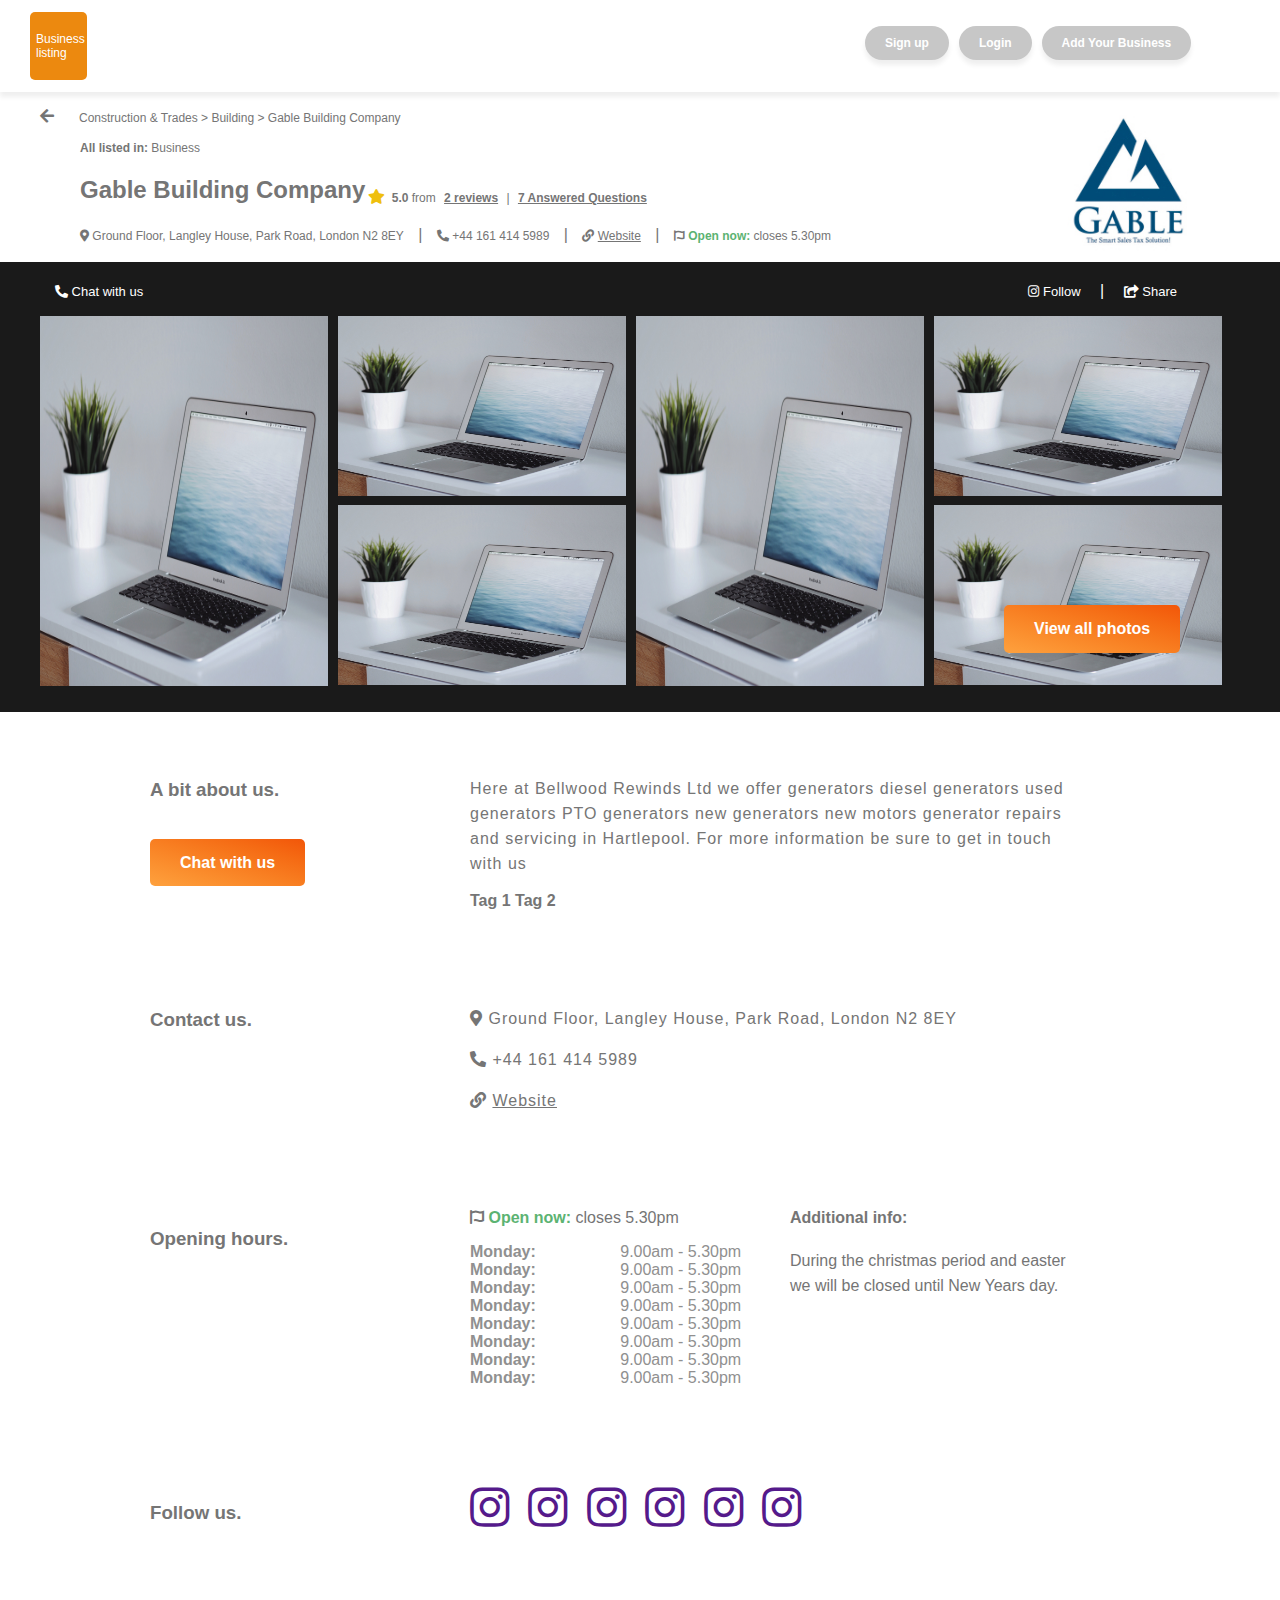
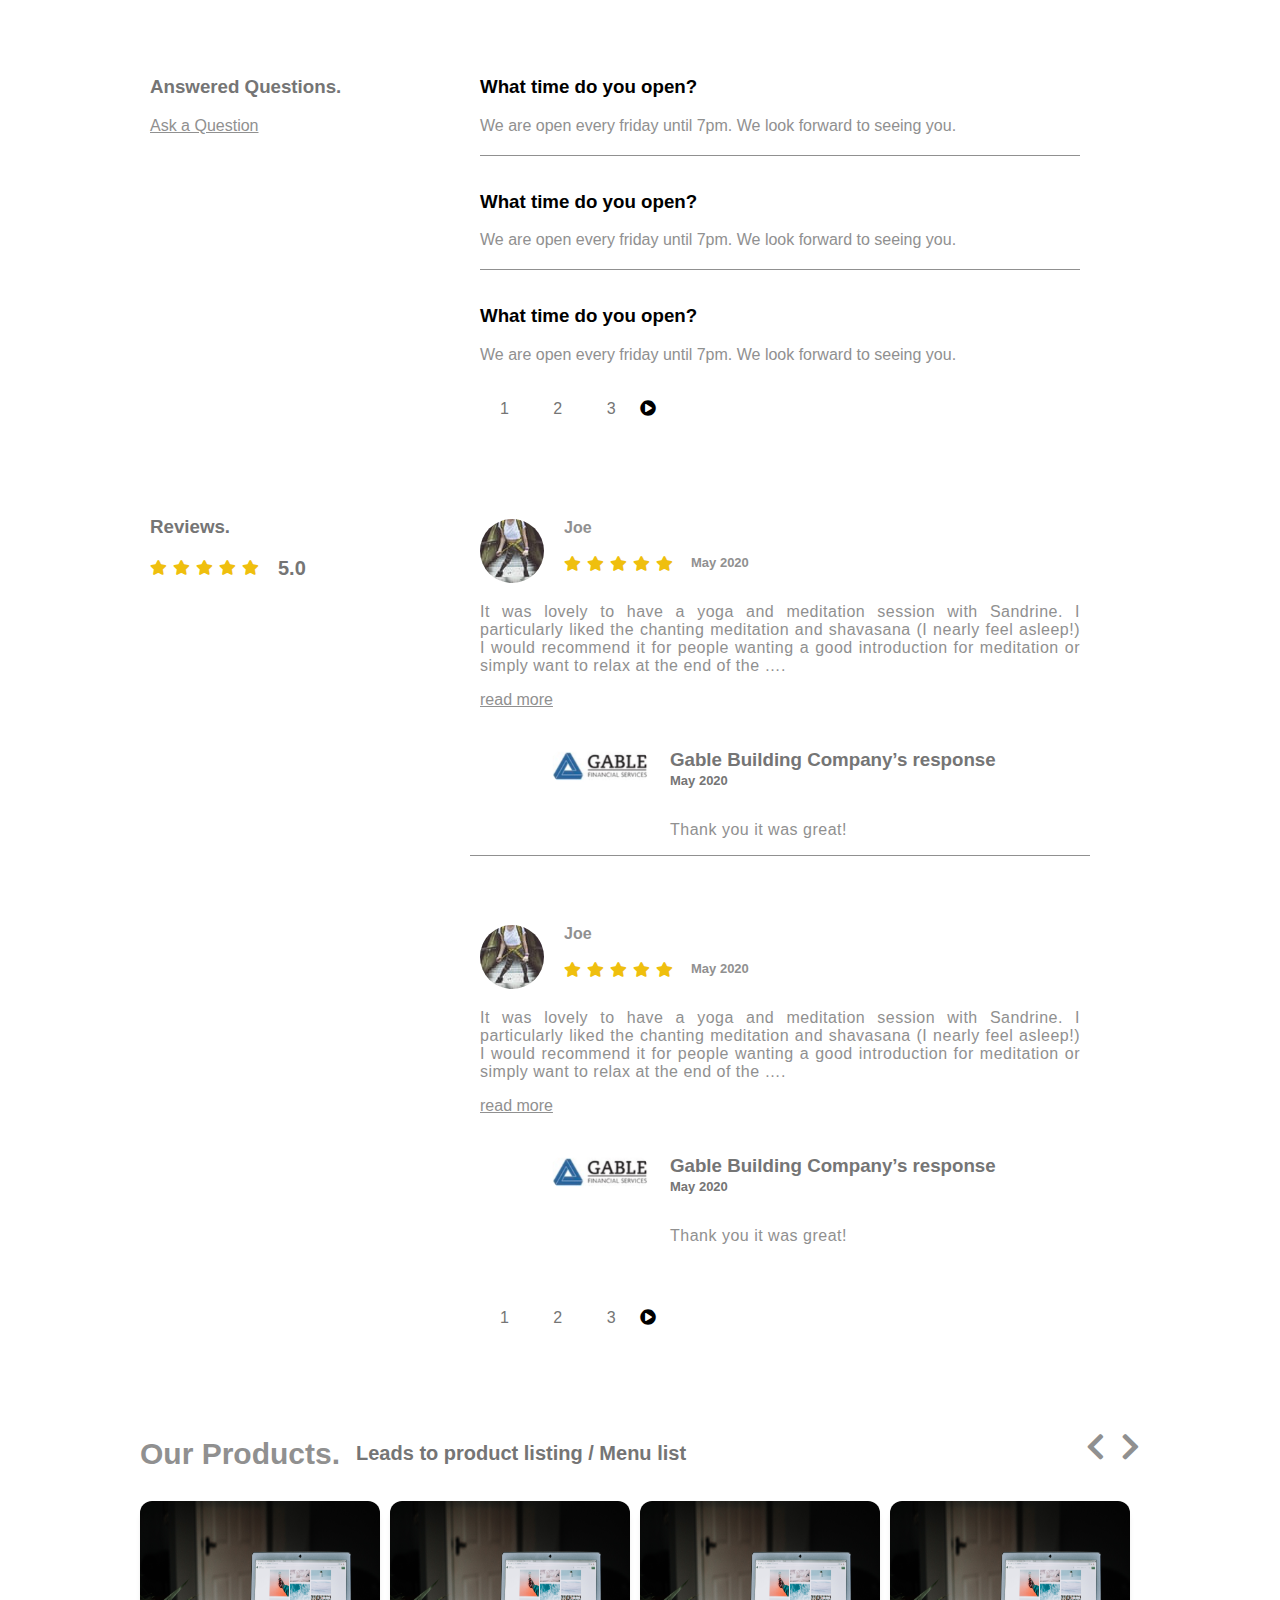
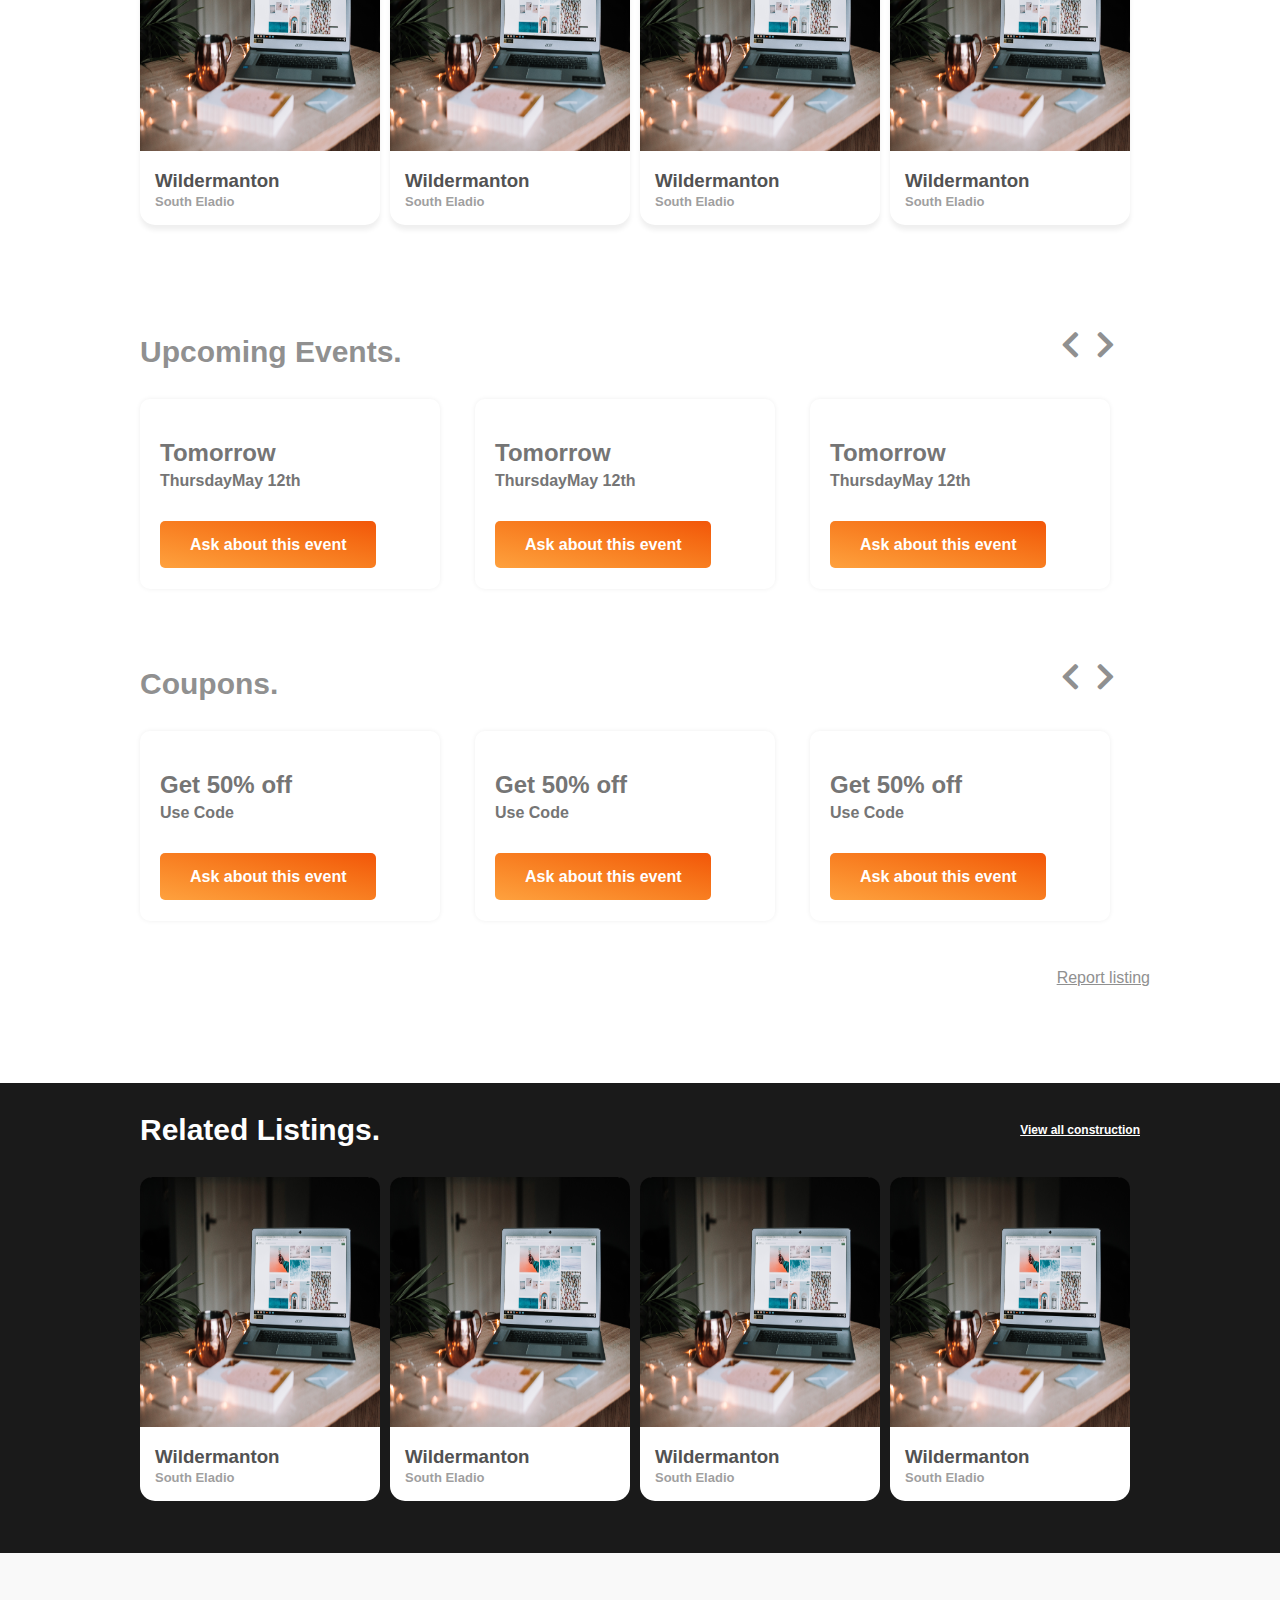
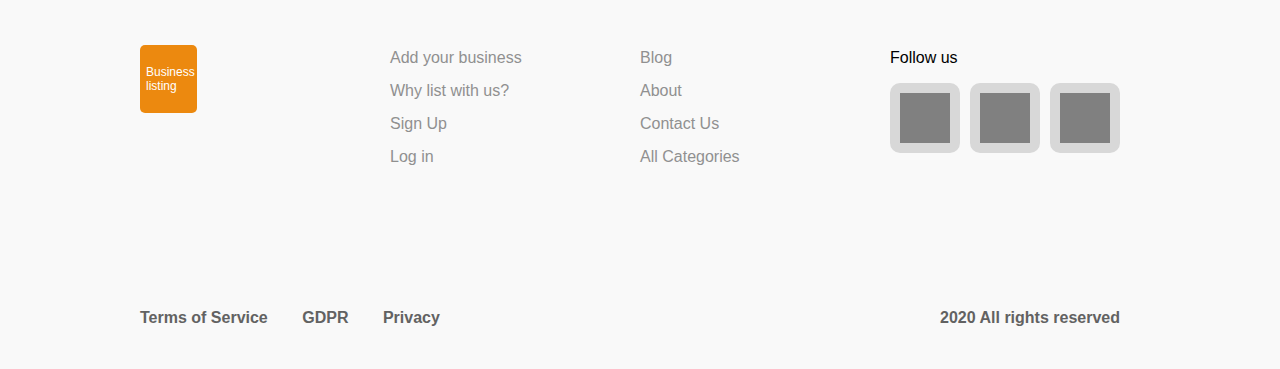
<file: index3.html>
<!DOCTYPE html>
<html lang="en">
<head>
	<meta charset="UTF-8">
	<title>Business Listing</title>
	<link rel="stylesheet" href="https://cdnjs.cloudflare.com/ajax/libs/font-awesome/5.13.0/css/all.min.css">
	<link rel="stylesheet" href="asset/css/style.css">
</head>
<body>
	<div class="container-fluid bg-white box-shadow-5">
		<div class="row">
			<div class="col-6 float-left p-0">
				<p class= "logo">Business listing</p>
			</div>
			<div class="col-6 float-right p-0">
				<navbar class="navbar-2">
					<ul>
						<li><a href="">Sign up</a></li>
						<li><a href="">Login</a></li>
						<li><a href="">Add Your Business</a></li>
					</ul>
				</navbar>
			</div>
		</div>
	</div>
	<div class="gable-building-container mt-1">
		<div class="row m-0 w-100">
			<div class="col-10 p-0">
				<div class="row m-0 w-100">
					<div class="col-12 p-0">
						<div class="gable-top">
							<span><i class="fas fa-arrow-left"></i></span>
							<p>
								<a href="">Construction & Trades</a> >
								<a href="">Building</a> >
								<a href="">Gable Building Company</a>
							</p>
						</div>
					</div>
				</div>
				<div class="row m-0 w-100">
					<div class="col-12 p-0">
						<div class="gable-top-bottom">
							<a href=""><strong>All listed in: </strong> Business</a>
							<div class="gable-heading">
								<h2>Gable Building Company</h2>
								<span><i class="fas fa-star"></i> <strong>5.0</strong>  from <strong><a href="">2 reviews</a></strong> | <a href=""><strong>7 Answered Questions</strong></a></span>
							</div>
							<div class="gable-address">
								<span class="pl-0"><i class="fas fa-map-marker-alt"></i> Ground Floor, Langley House, Park Road, London N2 8EY</span> |
								<span><i class="fas fa-phone-alt"></i> +44 161 414 5989</span> |
								<span><i class="fas fa-link"></i> <a href="">  Website</a></span> |
								<span><i class="fab fa-font-awesome-flag"></i>  <span class="open p-0">Open now:</span> closes 5.30pm</span>
							</div>
						</div>
					</div>
				</div>
			</div>
			<div class="col-2 p-0">
				<div class="gable-top-right">
					<img src="asset/images/gable.jpg" alt="">
				</div>
			</div>
		</div>
	</div>

	<div class="container-fluid bg-dark h-450">
		<div class="construction-container">
			<div class="row m-0 w-100 ">
				<div class="col-6 p-0">
					<div class="social float-left">
						<a href=""><i class="fas fa-phone-alt"></i>   Chat with us</a>
					</div>
				</div>
				<div class="col-6 p-0">
					<div class="social float-right">
						<a href=""><i class="fab fa-instagram"></i>   Follow</a> |
						<a href=""><i class="fas fa-share-square"></i>   Share</a>
					</div>
				</div>
			</div>

			<div class="row m-0 w-100 mt-1">
				<div class="col-3 p-0">
					<img src="asset/images/2.jpg" alt="" class="img-1">
				</div>
				<div class="col-3">
					<div class="row m-0 w-100 pb-5">
						<div class="col-12 p-0">
							<img src="asset/images/2.jpg" alt="" class="img-2">
						</div>
					</div>
					<div class="row m-0 w-100">
						<div class="col-12 p-0 ">
							<img src="asset/images/2.jpg" alt="" class="img-2">
						</div>
					</div>
				</div>
				<div class="col-3 p-0">
					<img src="asset/images/2.jpg" alt="" class="img-1">
				</div>
				<div class="col-3">
					<div class="row m-0 w-100 pb-5">
						<div class="col-12 p-0">
							<img src="asset/images/2.jpg" alt="" class="img-2">
						</div>
					</div>
					<div class="row m-0 w-100">
						<div class="col-12 p-0 ">
							<img src="asset/images/2.jpg" alt="" class="img-2">
							<a href="" class=" button-position form-control search m-0"> View all photos</a>
						</div>
					</div>
				</div>
			</div>
		</div>
	</div>

	<div class="custom-container mt-3">
		<div class="row m-0 w-100">
			<div class="col-4">
				<div class="info">
					<h3>A bit about us.</h3>
					<a href="" class=" form-control search m-0"> Chat with us</a>
				</div>
			</div>
			<div class="col-8">
				<div class="info">
					<p>Here at Bellwood Rewinds Ltd we offer generators diesel generators used generators PTO generators new generators new motors generator repairs and servicing in Hartlepool. For more information be sure to get in touch with us</p>

					<span><strong>Tag 1 Tag 2</strong></span>
				</div>
			</div>
		</div>
		<div class="row m-0 w-100 mt-5">
			<div class="col-4">
				<div class="info">
					<h3>Contact us.</h3>
					
				</div>
			</div>
			<div class="col-8">
				<div class="info">
					<p><i class="fas fa-map-marker-alt"></i> Ground Floor, Langley House, Park Road, London N2 8EY</p>
					<p><i class="fas fa-phone-alt"></i> +44 161 414 5989</p>
					<p><i class="fas fa-link"></i> <a href="">Website</a></p>
				</div>
			</div>
		</div>
		<div class="row m-0 w-100 mt-5">
			<div class="col-4">
				<div class="info">
					<h3>Opening hours.</h3>
					
				</div>
			</div>
			<div class="col-4">
				<div class="info">
					<span><i class="fab fa-font-awesome-flag"></i>  <span class="open p-0">Open now:</span> closes 5.30pm</span>
					<ul>
						<li><a href=""><span>Monday:</span> 9.00am - 5.30pm</a></li>
						<li><a href=""><span>Monday:</span> 9.00am - 5.30pm</a></li>
						<li><a href=""><span>Monday:</span> 9.00am - 5.30pm</a></li>
						<li><a href=""><span>Monday:</span> 9.00am - 5.30pm</a></li>
						<li><a href=""><span>Monday:</span> 9.00am - 5.30pm</a></li>
						<li><a href=""><span>Monday:</span> 9.00am - 5.30pm</a></li>
						<li><a href=""><span>Monday:</span> 9.00am - 5.30pm</a></li>
						<li><a href=""><span>Monday:</span> 9.00am - 5.30pm</a></li>
					</ul>
				</div>
			</div>
			<div class="col-4">
				<div class="info">
					<h4 class="mt-0">Additional info: </h4>
					<p class="ls-0">During the christmas period and easter we will be closed until New
					Years day.</p>
				</div>
			</div>
		</div>
		<div class="row m-0 w-100 mt-5">
				<div class="col-4">
					<div class="info">
						<h3>Follow us.</h3>
					</div>
				</div>
				<div class="col-8">
					<div class="info-2">
						<a href=""><i class="fab fa-instagram"></i></a>
						<a href=""><i class="fab fa-instagram"></i></a>
						<a href=""><i class="fab fa-instagram"></i></a>
						<a href=""><i class="fab fa-instagram"></i></a>
						<a href=""><i class="fab fa-instagram"></i></a>
						<a href=""><i class="fab fa-instagram"></i></a>
					</div>
				</div>
		</div>
		<div class="row m-0 w-100 mt-5">
			<div class="col-4">
				<div class="info">
					<h3 class="p-0">Answered Questions.</h3>
					<a href="">Ask a Question</a>
				</div>
			</div>
			<div class="col-8">
				<div class="row m-0 w-100">
					<div class="col-12">
						<div class="ans-ques">
							<h3>What time do you open?</h3>
							<p class="border-bottom-1">We are open every friday until 7pm. We look forward to seeing you.</p>
						</div>
					</div>
				</div>
				<div class="row m-0 w-100">
					<div class="col-12">
						<div class="ans-ques">
							<h3>What time do you open?</h3>
							<p class="border-bottom-1">We are open every friday until 7pm. We look forward to seeing you.</p>
						</div>
					</div>
				</div>
				<div class="row m-0 w-100">
					<div class="col-12">
						<div class="ans-ques">
							<h3>What time do you open?</h3>
							<p>We are open every friday until 7pm. We look forward to seeing you.</p>
						</div>
					</div>
				</div>
				<div class="row m-0 w-100">
					<div class="col-12">
						<div class="pagination">
							<a href="">1</a>
							<a href="">2</a>
							<a href="">3</a>
							<span><i class="fas fa-play-circle"></i></span>
						</div>
					</div>
				</div>
			</div>
		</div>
		<div class="row m-0 w-100 mt-5">
			<div class="col-4">
				<div class="info">
					<h3 class="p-0">Reviews.</h3>
					<div class="rating">
						<ul>
							<li><i class="fas fa-star pl-0"></i></li>
							<li><i class="fas fa-star"></i></li>
							<li><i class="fas fa-star"></i></li>
							<li><i class="fas fa-star"></i></li>
							<li><i class="fas fa-star"></i></li>
						</ul>
					</div>
					<span class="pl-1 f-20"><strong>5.0</strong></span>
				</div>
			</div>
			<div class="col-8">
				<div class="row m-0 w-100">
					<div class="col-12 border-bottom-1 color-gray">
						<div class="reviews">
							<img src="asset/images/avatar.jpg" alt="">
							<h4>Joe</h4>
							<div class="rating">
								<ul>
									<li><i class="fas fa-star pl-0"></i></li>
									<li><i class="fas fa-star"></i></li>
									<li><i class="fas fa-star"></i></li>
									<li><i class="fas fa-star"></i></li>
									<li><i class="fas fa-star"></i></li>
								</ul>
								<span>May 2020</span>
							</div>
							<p>It was lovely to have a yoga and meditation session with Sandrine. I particularly liked the chanting meditation and shavasana (I nearly feel asleep!) I would recommend it for people wanting a good introduction for meditation or simply want to relax at the end of the ….</p>
							<a href="">read more</a>
							<div class="reviews-reply">
								<img src="asset/images/card-logo.jpg" alt="">
								<h3>Gable Building Company’s response</h3>
								<span>May 2020</span>
								<p>Thank you it was great!</p>
							</div>
						</div>
					</div>
				</div>
				<div class="row m-0 w-100 mt-3">
					<div class="col-12">
						<div class="reviews">
							<img src="asset/images/avatar.jpg" alt="">
							<h4>Joe</h4>
							<div class="rating">
								<ul>
									<li><i class="fas fa-star pl-0"></i></li>
									<li><i class="fas fa-star"></i></li>
									<li><i class="fas fa-star"></i></li>
									<li><i class="fas fa-star"></i></li>
									<li><i class="fas fa-star"></i></li>
								</ul>
								<span>May 2020</span>
							</div>
							<p>It was lovely to have a yoga and meditation session with Sandrine. I particularly liked the chanting meditation and shavasana (I nearly feel asleep!) I would recommend it for people wanting a good introduction for meditation or simply want to relax at the end of the ….</p>
							<a href="">read more</a>
							<div class="reviews-reply">
								<img src="asset/images/card-logo.jpg" alt="">
								<h3>Gable Building Company’s response</h3>
								<span>May 2020</span>
								<p>Thank you it was great!</p>
							</div>
						</div>
					</div>
				</div>
				<div class="row m-0 w-100 mt-3">
					<div class="col-12">
						<div class="pagination">
							<a href="">1</a>
							<a href="">2</a>
							<a href="">3</a>
							<span><i class="fas fa-play-circle"></i></span>
						</div>
					</div>
				</div>
			</div>
		</div>
	</div>

	<div class="custom-container mt-5 mb-5">
		<div class="blog">
			<h3 class="color-gray">Our Products. <span class="pl-1 sub-title">Leads to product listing / Menu list</span></h3>
			<span class="color-gray mt-1-5 f-30"><i class="fas fa-chevron-left"></i><i class="fas fa-chevron-right pl-1"></i></span>
		</div>
		<div class="row m-0 w-100">
			<div class="col-3 pl-0">
				<div class="f-thumbnail box-shadow-5">
					<div class="f-thumbnail-img">
						<img src="asset/images/5.jpg" alt="" class="h-250">
					</div>
				
					<div class="caption">
						<h3>Wildermanton</h3>
						<span class="f-13">South Eladio</span>
						
					</div>
				</div>
			</div>
			<div class="col-3 pl-0">
				<div class="f-thumbnail box-shadow-5">
					<div class="f-thumbnail-img">
						<img src="asset/images/5.jpg" alt="" class="h-250">
					</div>
				
					<div class="caption">
						<h3>Wildermanton</h3>
						<span class="f-13">South Eladio</span>
						
					</div>
				</div>
			</div>
			<div class="col-3 pl-0">
				<div class="f-thumbnail box-shadow-5">
					<div class="f-thumbnail-img">
						<img src="asset/images/5.jpg" alt="" class="h-250">
					</div>
				
					<div class="caption">
						<h3>Wildermanton</h3>
						<span class="f-13">South Eladio</span>
						
					</div>
				</div>
			</div>
			<div class="col-3 pl-0">
				<div class="f-thumbnail box-shadow-5">
					<div class="f-thumbnail-img">
						<img src="asset/images/5.jpg" alt="" class="h-250">
					</div>
					<div class="caption">
						<h3>Wildermanton</h3>
						<span class="f-13">South Eladio</span>
					</div>
				</div>
			</div>
		</div>
	</div>
	<div class="custom-container">
		<div class="blog">
			<h3 class="color-gray">Upcoming Events. </h3>
			<span class="color-gray f-30 mt-1-5 mr-25"><i class="fas fa-chevron-left"></i><i class="fas fa-chevron-right pl-1"></i></span>
		</div>
		<div class="row m-0 w-100">
			<div class="col-4 pl-0 pr-25">
				<div class="jumbotron">
					<h2>Tomorrow</h2>
					<p>ThursdayMay 12th</p>
					<a href="" class="form-control search m-0"> Ask about this event</a>
				</div>
			</div>
			<div class="col-4 pr-25">
				<div class="jumbotron">
					<h2>Tomorrow</h2>
					<p>ThursdayMay 12th</p>
					<a href="" class="form-control search m-0"> Ask about this event</a>
				</div>
			</div>
			<div class="col-4 pr-25">
				<div class="jumbotron">
					<h2>Tomorrow</h2>
					<p>ThursdayMay 12th</p>
					<a href="" class="form-control search m-0"> Ask about this event</a>
				</div>
			</div>
		</div>
	</div>
	<div class="custom-container mt-3">
		<div class="blog">
			<h3 class="color-gray">Coupons. </h3>
			<span class="color-gray f-30 mt-1-5 mr-25"><i class="fas fa-chevron-left"></i><i class="fas fa-chevron-right pl-1"></i></span>
		</div>
		<div class="row m-0 w-100">
			<div class="col-4 pl-0 pr-25">
				<div class="jumbotron">
					<h2>Get 50% off</h2>
					<p>Use Code</p>
					<a href="" class="form-control search m-0"> Ask about this event</a>
				</div>
			</div>
			<div class="col-4 pr-25">
				<div class="jumbotron">
					<h2>Get 50% off</h2>
					<p>Use Code</p>
					<a href="" class="form-control search m-0"> Ask about this event</a>
				</div>
			</div>
			<div class="col-4 pr-25">
				<div class="jumbotron">
					<h2>Get 50% off</h2>
					<p>Use Code</p>
					<a href="" class="form-control search m-0"> Ask about this event</a>
				</div>
			</div>
		</div>
		<div class="row m-0 w-100 mt-3 mb-5">
			<div class="col-12 text-right">
				<a href="" class="color-gray">Report listing</a></p>
			</div>
		</div>
	</div>

	<div class="container-fluid bg-dark mt-3 h-470">
	<div class="custom-container">
		<div class="blog">
			<h3>Related Listings.</h3>
			<span> <a href="">View all construction</a></span>
		</div>
		<div class="row m-0 w-100">
			<div class="col-3 pl-0">
				<div class="f-thumbnail">
					<div class="f-thumbnail-img">
						<img src="asset/images/5.jpg" alt="" class="h-250">
					</div>
				
					<div class="caption">
						<h3>Wildermanton</h3>
						<span class="f-13">South Eladio</span>
						
					</div>
				</div>
			</div>
			<div class="col-3 pl-0">
				<div class="f-thumbnail">
					<div class="f-thumbnail-img">
						<img src="asset/images/5.jpg" alt="" class="h-250">
					</div>
				
					<div class="caption">
						<h3>Wildermanton</h3>
						<span class="f-13">South Eladio</span>
						
					</div>
				</div>
			</div>
			<div class="col-3 pl-0">
				<div class="f-thumbnail">
					<div class="f-thumbnail-img">
						<img src="asset/images/5.jpg" alt="" class="h-250">
					</div>
				
					<div class="caption">
						<h3>Wildermanton</h3>
						<span class="f-13">South Eladio</span>
						
					</div>
				</div>
			</div>
			<div class="col-3 pl-0">
				<div class="f-thumbnail">
					<div class="f-thumbnail-img">
						<img src="asset/images/5.jpg" alt="" class="h-250">
					</div>
				
					<div class="caption">
						<h3>Wildermanton</h3>
						<span class="f-13">South Eladio</span>
						
					</div>
				</div>
			</div>
		</div>
	</div>
</div>
<div class="container-fluid bg-soft-white">
	<div class="custom-container">
		<div class="row m-0 pt-5 w-100">
			<div class="col-3 pl-0">
				<p class= "logo">Business listing</p>
			</div>
			<div class="col-3 pl-0">
				<navbar class="business">
					<ul>
						<li><a href="">Add your business</a></li>
						<li><a href="">Why list with us?</a></li>
						<li><a href="">Sign Up</a></li>
						<li><a href="">Log in</a></li>
					</ul>
				</navbar>
			</div>
			<div class="col-3 pl-0">
				<navbar class="business">
					<ul>
						<li><a href="">Blog</a></li>
						<li><a href="">About</a></li>
						<li><a href="">Contact Us</a></li>
						<li><a href="">All Categories</a></li>
					</ul>
				</navbar>
			</div>
			<div class="col-3 pl-0">
				<p>Follow us</p>
				<div class="box-1"></div>
				<div class="box-1"></div>
				<div class="box-1"></div>
			</div>
		</div>
	</div>

	<div class="custom-container">
		<div class="row m-0 w-100 mt-7">
			<div class="col-12 pl-0">
				<div class="footer float-left">
					<a class="pl-0"href="">Terms of Service</a>
					<a href="">GDPR</a>
					<a href="">Privacy</a>
				</div>
				<div class="footer float-right">
					<a href="">2020 All rights reserved</a>
				</div>
			</div>
		</div>
	</div>
</div>

</body>
</html>
</file>
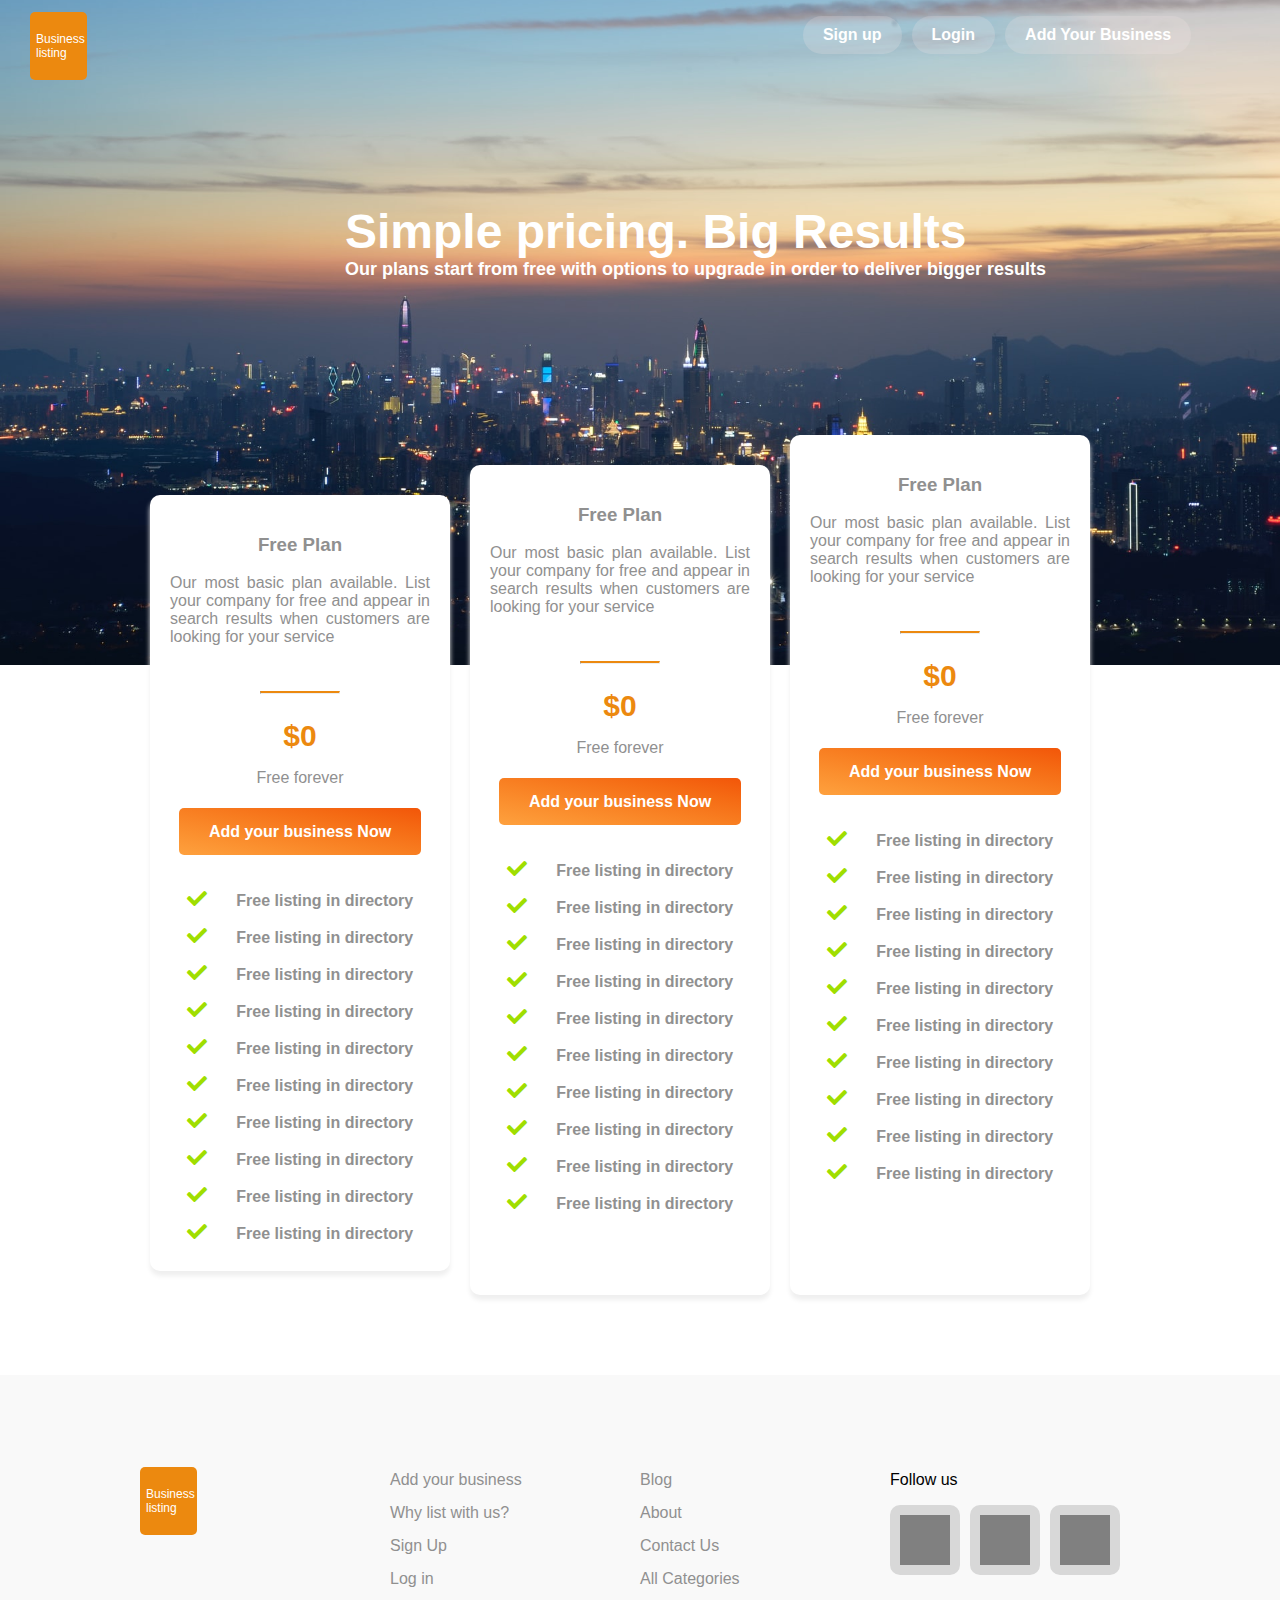
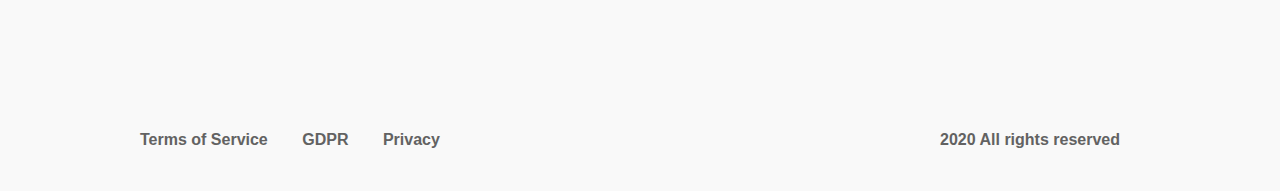
<file: index4.html>
<!DOCTYPE html>
<html lang="en">
<head>
	<meta charset="UTF-8">
	<title>Business Listing</title>
	<link rel="stylesheet" href="https://cdnjs.cloudflare.com/ajax/libs/font-awesome/5.13.0/css/all.min.css">
	<link rel="stylesheet" href="asset/css/style.css">
</head>
<body>

	<div class="container-fluid bg-header">
		<div class="row">
			<div class="col-6 float-left p-0">
				<p class= "logo">Business listing</p>
			</div>
			<div class="col-6 float-right p-0">
				<navbar class="navbar">
					<ul>
						<li><a href="">Sign up</a></li>
						<li><a href="">Login</a></li>
						<li><a href="">Add Your Business</a></li>
					</ul>
				</navbar>
			</div>
		</div>
		<div class="row">
			<div class="col-12">
				<div class="para mt-7">
					<h1>Simple pricing. Big Results</h1>
					<p>Our plans start from free with options to upgrade in order to deliver bigger results</p>
				</div>
			</div>
		</div>	
	</div>

	<div class="custom-container mb-5 plan-position ">
		<div class="row m-0 w-100">
			<div class="col-4 ">
				<div class="plan text-center plan-size-1">
					<h3>Free Plan</h3>
					<p>Our most basic plan available. List your
					company for free and appear in search
					results when customers are looking for
					your service</p>

					<hr>

					<span>$0</span>
					<p class="text-center">Free forever</p>
					<a href="" class="form-control search m-0"> Add your business Now</a>
					<ul>
						<li><a href=""><i class="fas fa-check"></i> Free listing in directory</a></li>
						<li><a href=""><i class="fas fa-check"></i> Free listing in directory</a></li>
						<li><a href=""><i class="fas fa-check"></i> Free listing in directory</a></li>
						<li><a href=""><i class="fas fa-check"></i> Free listing in directory</a></li>
						<li><a href=""><i class="fas fa-check"></i> Free listing in directory</a></li>
						<li><a href=""><i class="fas fa-check"></i> Free listing in directory</a></li>
						<li><a href=""><i class="fas fa-check"></i> Free listing in directory</a></li>
						<li><a href=""><i class="fas fa-check"></i> Free listing in directory</a></li>
						<li><a href=""><i class="fas fa-check"></i> Free listing in directory</a></li>
						<li><a href=""><i class="fas fa-check"></i> Free listing in directory</a></li>
					</ul>
				</div>
			</div>
			<div class="col-4">
				<div class="plan text-center plan-size-2">
					<h3>Free Plan</h3>
					<p>Our most basic plan available. List your
					company for free and appear in search
					results when customers are looking for
					your service</p>

					<hr>

					<span>$0</span>
					<p class="text-center">Free forever</p>
					<a href="" class="form-control search m-0"> Add your business Now</a>
					<ul>
						<li><a href=""><i class="fas fa-check"></i> Free listing in directory</a></li>
						<li><a href=""><i class="fas fa-check"></i> Free listing in directory</a></li>
						<li><a href=""><i class="fas fa-check"></i> Free listing in directory</a></li>
						<li><a href=""><i class="fas fa-check"></i> Free listing in directory</a></li>
						<li><a href=""><i class="fas fa-check"></i> Free listing in directory</a></li>
						<li><a href=""><i class="fas fa-check"></i> Free listing in directory</a></li>
						<li><a href=""><i class="fas fa-check"></i> Free listing in directory</a></li>
						<li><a href=""><i class="fas fa-check"></i> Free listing in directory</a></li>
						<li><a href=""><i class="fas fa-check"></i> Free listing in directory</a></li>
						<li><a href=""><i class="fas fa-check"></i> Free listing in directory</a></li>
					</ul>
				</div>
			</div>
			<div class="col-4">
				<div class="plan text-center plan-size-3">
					<h3>Free Plan</h3>
					<p>Our most basic plan available. List your
					company for free and appear in search
					results when customers are looking for
					your service</p>

					<hr>

					<span>$0</span>
					<p class="text-center">Free forever</p>
					<a href="" class="form-control search m-0"> Add your business Now</a>
					<ul>
						<li><a href=""><i class="fas fa-check"></i> Free listing in directory</a></li>
						<li><a href=""><i class="fas fa-check"></i> Free listing in directory</a></li>
						<li><a href=""><i class="fas fa-check"></i> Free listing in directory</a></li>
						<li><a href=""><i class="fas fa-check"></i> Free listing in directory</a></li>
						<li><a href=""><i class="fas fa-check"></i> Free listing in directory</a></li>
						<li><a href=""><i class="fas fa-check"></i> Free listing in directory</a></li>
						<li><a href=""><i class="fas fa-check"></i> Free listing in directory</a></li>
						<li><a href=""><i class="fas fa-check"></i> Free listing in directory</a></li>
						<li><a href=""><i class="fas fa-check"></i> Free listing in directory</a></li>
						<li><a href=""><i class="fas fa-check"></i> Free listing in directory</a></li>
					</ul>
				</div>
			</div>
		</div>
	</div>
	<div class="container-fluid bg-soft-white">
		<div class="custom-container">
			<div class="row m-0 pt-5 w-100">
				<div class="col-3 pl-0">
					<p class= "logo">Business listing</p>
				</div>
				<div class="col-3 pl-0">
					<navbar class="business">
						<ul>
							<li><a href="">Add your business</a></li>
							<li><a href="">Why list with us?</a></li>
							<li><a href="">Sign Up</a></li>
							<li><a href="">Log in</a></li>
						</ul>
					</navbar>
				</div>
				<div class="col-3 pl-0">
					<navbar class="business">
						<ul>
							<li><a href="">Blog</a></li>
							<li><a href="">About</a></li>
							<li><a href="">Contact Us</a></li>
							<li><a href="">All Categories</a></li>
						</ul>
					</navbar>
				</div>
				<div class="col-3 pl-0">
					<p>Follow us</p>
					<div class="box-1"></div>
					<div class="box-1"></div>
					<div class="box-1"></div>
				</div>
			</div>
		</div>

		<div class="custom-container">
			<div class="row m-0 w-100 mt-7">
				<div class="col-12 pl-0">
					<div class="footer float-left">
						<a class="pl-0"href="">Terms of Service</a>
						<a href="">GDPR</a>
						<a href="">Privacy</a>
					</div>
					<div class="footer float-right">
						<a href="">2020 All rights reserved</a>
					</div>
				</div>
			</div>
		</div>
	</div>
</body>
</html>
</file>
<file: asset/css/style.css>
body {
  margin: 0;
  padding: 0;
  font-family: sans-serif;
}

/*header image*/
.bg-header {
  background-image: url(../../asset/images/1.jpg);
  height: 665px;
  width: 100%;
  background-size: cover;
  background-position: center;
}

.bg-header::before {
  position: absolute;
  content: '';
  border-bottom: 100px solid white;
  border-right: 680px solid transparent;
  border-left: 0;
  bottom: 0;
  top: 86%;
}

.bg-header::after {
  position: absolute;
  content: '';
  border-bottom: 100px solid white;
  border-left: 680px solid transparent;
  border-right: 0;
  bottom: 0;
  top: 86%;
  right: 0;
}

/*header logo*/
.logo {
  float: left;
  background: #ec890f;
  color: white;
  width: 45px;
  padding: 20px 6px;
  font-size: 12px;
  border-radius: 5px;
}

/*header navbar*/
.navbar {
  float: right;
}

.navbar ul li {
  list-style: none;
  float: left;
  padding: 10px 20px;
  border-radius: 20px;
  margin-right: 10px;
  background: #F8EAEA;
  /* for browsers that don't understand the following rgba rule */
  background-color: rgba(248, 234, 234, 0.2);
  font-weight: bold;
  color: #BDACAC;
}

.navbar ul li a {
  text-decoration: none;
  color: white;
}

.navbar ul li:hover, .navbar ul li a:hover {
  background: white;
  color: #878787;
  -webkit-transition: 0.5s;
  transition: 0.5s;
}

.navbar-2 {
  float: right;
}

.navbar-2 ul li {
  list-style: none;
  float: left;
  padding: 10px 20px;
  border-radius: 20px;
  margin-right: 10px;
  background: #c7c7c7;
  font-weight: bold;
  font-size: 12px;
  margin-top: 10px;
  color: #BDACAC;
  -webkit-box-shadow: 0px 5px 5px #efefef;
          box-shadow: 0px 5px 5px #efefef;
}

.navbar-2 ul li a {
  text-decoration: none;
  color: white;
}

.navbar-2 ul li:hover, .navbar-2 ul li a:hover {
  background: white;
  color: #878787;
  -webkit-transition: 0.5s;
  transition: 0.5s;
}

.footer {
  height: 60px;
}

.footer a {
  color: #626262;
  font-weight: bold;
  text-decoration: none;
  margin-right: 10px;
  padding: 30px 10px;
}

input {
  outline: none;
}

button {
  outline: none;
}

button a {
  color: white;
  text-decoration: none;
}

input::-webkit-input-placeholder {
  color: #dddddd;
}

input:-ms-input-placeholder {
  color: #dddddd;
}

input::-ms-input-placeholder {
  color: #dddddd;
}

input::placeholder {
  color: #dddddd;
}

/*Grid system*/
.container-fluid {
  max-width: 100%;
}

.container {
  max-width: 1200px;
  margin: 0 auto;
}

.custom-container {
  max-width: 1000px;
  margin: 0 auto;
}

.row {
  display: -ms-flexbox;
  display: -webkit-box;
  display: flex;
  -ms-flex-wrap: wrap;
  flex-wrap: wrap;
  margin-left: 30px;
  margin-right: 30px;
}

.col-custom {
  -ms-flex: 0 0 40%;
  -webkit-box-flex: 0;
          flex: 0 0 40%;
  max-width: 40%;
}

.col, .col-1, .col-10, .col-11, .col-12, .col-2, .col-3, .col-4, .col-5, .col-6, .col-7, .col-8, .col-9, .col-auto, .col-lg, .col-lg-1, .col-lg-10, .col-lg-11, .col-lg-12, .col-lg-2, .col-lg-3, .col-lg-4, .col-lg-5, .col-lg-6, .col-lg-7, .col-lg-8, .col-lg-9, .col-lg-auto, .col-md, .col-md-1, .col-md-10, .col-md-11, .col-md-12, .col-md-2, .col-md-3, .col-md-4, .col-md-5, .col-md-6, .col-md-7, .col-md-8, .col-md-9, .col-md-auto, .col-sm, .col-sm-1, .col-sm-10, .col-sm-11, .col-sm-12, .col-sm-2, .col-sm-3, .col-sm-4, .col-sm-5, .col-sm-6, .col-sm-7, .col-sm-8, .col-sm-9, .col-sm-auto, .col-xl, .col-xl-1, .col-xl-10, .col-xl-11, .col-xl-12, .col-xl-2, .col-xl-3, .col-xl-4, .col-xl-5, .col-xl-6, .col-xl-7, .col-xl-8, .col-xl-9, .col-xl-auto {
  position: relative;
  width: 100%;
  padding-right: 10px;
  padding-left: 10px;
}

.col-2 {
  -ms-flex: 0 0 15.666667%;
  -webkit-box-flex: 0;
          flex: 0 0 15.666667%;
  max-width: 15.666667%;
}

.col-3 {
  -ms-flex: 0 0 24%;
  -webkit-box-flex: 0;
          flex: 0 0 24%;
  max-width: 24%;
}

.col-4 {
  -ms-flex: 0 0 30%;
  -webkit-box-flex: 0;
          flex: 0 0 30%;
  max-width: 30%;
}

.col-6 {
  -ms-flex: 0 0 48%;
  -webkit-box-flex: 0;
          flex: 0 0 48%;
  max-width: 48%;
}

.col-7 {
  -ms-flex: 0 0 58.333333%;
  -webkit-box-flex: 0;
          flex: 0 0 58.333333%;
  max-width: 58.333333%;
}

.col-8 {
  -ms-flex: 0 0 60%;
  -webkit-box-flex: 0;
          flex: 0 0 60%;
  max-width: 60%;
}

.col-10 {
  -ms-flex: 0 0 84.333333%;
  -webkit-box-flex: 0;
          flex: 0 0 84.333333%;
  max-width: 84.333333%;
}

.col-12 {
  -ms-flex: 0 0 100%;
  -webkit-box-flex: 0;
          flex: 0 0 100%;
  max-width: 100%;
}

/*Mostly usage class*/
.img-1 {
  width: 100% !important;
  height: 370px;
}

.img-2 {
  width: 100% !important;
  height: 180px;
}

.h-150 {
  height: 150px !important;
}

.h-250 {
  height: 250px !important;
}

.h-240 {
  height: 240px !important;
}

.h-300 {
  height: 200px;
  background: transparent;
}

.h-400 {
  height: 400px !important;
}

.h-450 {
  height: 450px !important;
}

.h-470 {
  height: 470px !important;
}

.h-600 {
  height: 600px;
}

.float-left {
  float: left !important;
}

.float-right {
  float: right !important;
}

.text-center {
  text-align: center !important;
}

.text-right {
  text-align: right !important;
}

.m-0 {
  margin: 0 !important;
}

.mr-0 {
  margin-right: 0 !important;
}

.mr-25 {
  margin-right: 25px !important;
}

.pl-0 {
  padding-left: 0 !important;
}

.pl-1 {
  padding-left: 1rem !important;
}

.pr-0 {
  padding-right: 0 !important;
}

.pr-25 {
  padding-right: 25px !important;
}

.pb-5 {
  padding-bottom: 5px !important;
}

.bl-1 {
  border-left: 2px solid #dddddd;
}

.mt-0 {
  margin-top: 0 !important;
}

.mt-3 {
  margin-top: 3rem !important;
}

.mt-1 {
  margin-top: 1rem !important;
}

.mt-1-5 {
  margin-top: 1.5rem !important;
}

.mt-7 {
  margin-top: 7rem !important;
}

.mt-5 {
  margin-top: 5rem !important;
}

.mb-5 {
  margin-bottom: 5rem !important;
}

.mb-3 {
  margin-bottom: 3rem !important;
}

.ml-40per {
  margin-left: 40% !important;
}

.ml-70px {
  margin-left: 70px !important;
}

.p-0 {
  padding: 0 !important;
}

.p-10-0 {
  padding: 10px 0px !important;
}

.pt-5 {
  padding-top: 5rem !important;
}

.w-100 {
  width: 100% !important;
}

.ls-0 {
  letter-spacing: 0px !important;
}

.f-13 {
  font-size: 13px !important;
}

.f-20 {
  font-size: 20px !important;
}

.f-30 {
  font-size: 30px !important;
}

.color-gray {
  color: #909090 !important;
}

.border-bottom-1 {
  border-bottom: 1px solid !important;
}

.box-shadow-5 {
  -webkit-box-shadow: 0px 5px 5px #efefef;
          box-shadow: 0px 5px 5px #efefef;
}

.form-wrap {
  margin-left: 25%;
  width: 50%;
  padding: 15px;
  background: white;
  border-radius: 5px;
  height: 60px;
}

.form-group {
  float: left;
  margin-right: 55px;
}

.form-control {
  padding: 15px 10px;
  border: 0;
}

.form-label {
  background: white;
  padding: 10px 43px;
  color: #363636;
  font-weight: bold;
}

.search {
  background-image: -webkit-gradient(linear, left bottom, right top, from(#fea13e), color-stop(#fb902f), color-stop(#f87e21), color-stop(#f56b14), to(#f25609));
  background-image: linear-gradient(to right top, #fea13e, #fb902f, #f87e21, #f56b14, #f25609);
  color: white !important;
  font-weight: bold;
  padding: 15px 30px;
  border-radius: 5px;
  margin-top: 7px;
  text-decoration: none;
}

.para {
  margin-left: 25%;
}

.para h1 {
  color: white;
  font-size: 3rem;
  margin-bottom: 0;
}

.para p {
  color: white;
  font-weight: bold;
  font-size: 18px;
  margin-top: 0px;
}

.free-list {
  background: #F8EAEA;
  background-color: rgba(248, 234, 234, 0.2);
  font-weight: bold;
  color: #BDACAC;
  padding: 0px 20px;
  border-radius: 40px;
}

.free-list p {
  color: white;
  padding: 0px 20px;
}

.free-list a {
  color: #0e18d3;
  margin-left: 5px;
}

/*Most Popular Categories*/
.bg-cat-1 {
  background: url(../../asset/images/6.jpg);
  width: 100%;
  height: 150px;
  background-size: cover;
  border-radius: 10px;
}

.bg-cat-p {
  position: absolute;
  z-index: 1000;
  color: white;
  bottom: 0;
  padding-left: 10px;
  font-size: 13px;
}

.bg-cat-2 {
  background: url(../../asset/images/9.jpg);
  width: 100%;
  height: 150px;
  background-size: cover;
  border-radius: 10px;
}

.bg-cat-3 {
  background: url(../../asset/images/10.jpg);
  width: 100%;
  height: 150px;
  background-size: cover;
  border-radius: 10px;
}

.categories {
  height: 40px;
}

.categories h3 {
  color: #909090;
}

.categories a {
  color: #0e18d3;
  font-weight: bold;
  text-decoration: none;
}

/*Feature Business*/
.bg-dark {
  background: #1a1a1a;
}

.bg-white {
  background: #ffffff;
}

.bg-soft-white {
  background: #f9f9f9;
}

.feature-business {
  height: 80px;
}

.feature-business h3 {
  color: white;
  float: left;
}

.feature-business span {
  color: white;
  float: right;
  margin-top: 15px;
  font-size: 12px;
}

.feature-business span a {
  color: white;
  font-weight: bold;
  margin-left: 5px;
}

.thumbnail {
  height: 475px;
  background: white;
  border-radius: 15px;
}

.thumbnail-img {
  height: 300px;
}

.thumbnail-img img {
  width: 100%;
  height: 100%;
  border-top-left-radius: 15px;
  border-top-right-radius: 15px;
}

.caption {
  padding: 15px;
}

.caption h2 {
  color: #525252;
  margin-bottom: 0;
}

.caption h3 {
  color: #525252;
  margin-bottom: 0;
  margin-top: 0;
}

.caption span {
  color: #9f9f9f;
  font-weight: bold;
}

.f-thumbnail {
  background: white;
  border-radius: 15px;
}

.f-thumbnail img {
  width: 100%;
  border-top-left-radius: 12px;
  border-top-right-radius: 12px;
}

/*Recently added business*/
.rab {
  height: 40px;
}

.rab h3 {
  color: #909090;
}

/*Business categories*/
.business-header {
  color: #909090;
}

.business ul {
  padding-left: 0;
}

.business ul li {
  list-style: none;
  padding-bottom: 15px;
}

.business ul li a {
  color: #909090;
  text-decoration: none;
}

.business p a {
  font-weight: bold;
  color: #0e18d3;
  text-decoration: none;
}

.highlight {
  margin-top: 5rem;
  margin-bottom: 2rem;
}

.highlight a {
  text-decoration: none;
  color: #626262;
  font-weight: bold;
  font-size: 20px;
}

/*Blog*/
.blog {
  height: 80px;
}

.blog h3 {
  color: white;
  float: left;
  font-size: 30px;
}

.blog span {
  color: white;
  float: right;
  margin-top: 40px;
  font-size: 12px;
}

.blog span a {
  color: white;
  font-weight: bold;
  margin-left: 5px;
}

.box-1 {
  width: 50px;
  height: 50px;
  background: gray;
  float: left;
  margin-right: 10px;
  border-radius: 10px;
  border: 10px solid #d8d8d8;
}

/*Construction & Trades*/
.construction-title {
  color: #757575;
}

.construction-title span {
  margin-right: 35px;
}

.construction-container {
  max-width: 1200px;
  margin: 0 auto;
}

.construction {
  margin-left: 70px;
  text-align: justify;
}

.construction p {
  color: #757575;
  letter-spacing: 0.2px;
  margin-bottom: 3rem;
}

.construction span {
  font-weight: bold;
  background: #a2a2a2;
  padding: 7px 10px;
  color: white;
  font-size: 18px;
  border-radius: 5px;
}

.construction span a {
  color: #0e18d3;
  margin-left: 20px;
  text-decoration: none;
}

/*Related Categories*/
.related-container {
  max-width: 1050px;
  margin: 0 auto;
}

.related-categories {
  float: right;
}

.related-categories h3 {
  color: #757575;
  padding-left: 40px;
}

.related-categories ul li {
  list-style: none;
  padding: 5px;
  padding-left: 0;
}

.related-categories ul li a {
  color: #0e18d3;
  text-decoration: none;
  font-weight: bold;
}

.single-search {
  width: 95%;
  margin-left: 0;
  -webkit-box-shadow: 0px 0px 7px #efefef;
          box-shadow: 0px 0px 7px #efefef;
  height: 45px;
}

.section-title h3 {
  color: #909090;
  margin-top: 50px;
}

.card {
  height: 300px;
  background: white;
  -webkit-box-shadow: 0px 0px 7px #efefef;
          box-shadow: 0px 0px 7px #efefef;
  padding: 20px;
  border-radius: 10px;
}

.card-title {
  height: 100px;
}

.card-title-left {
  border-bottom: 1px solid #757575;
  padding-bottom: 10px;
}

.card-title-left h3 {
  color: #757575;
}

.card-title-left p {
  color: #757575;
  font-size: 13px;
}

.card-title-right img {
  width: 130px;
  margin-top: 20px;
}

.card-title-right p {
  margin: 0;
  font-size: 13px;
  color: #757575;
}

.card-body p {
  color: #757575;
  font-size: 13px;
  width: 350px;
  letter-spacing: 0.5px;
  line-height: 20px;
}

.card-body span {
  color: #9a6060;
  font-weight: bold;
}

.card-footer {
  margin-top: 20px;
  height: 30px;
}

.card-footer span {
  color: #9a6060;
  float: left;
}

.card-footer span a {
  color: #9a6060;
  text-decoration: none;
}

.card-footer p {
  float: right;
  color: #757575;
}

.banner {
  width: 100%;
  height: 100px;
}

/*Google Map*/
#map {
  height: 100%;
  width: 100%;
}

/*Gable Building Company*/
.gable-building-container {
  max-width: 1200px;
  margin: 0 auto;
}

.gable-top {
  height: 30px;
}

.gable-top span {
  color: #757575;
  float: left;
}

.gable-top p {
  float: left;
  margin: 0;
  margin-left: 25px;
  font-size: 12px;
  color: #757575;
  margin-top: 3px;
}

.gable-top p a {
  color: #757575;
  text-decoration: none;
}

.gable-top-bottom {
  color: #757575;
  margin-left: 40px;
}

.gable-top-bottom a {
  color: #757575;
  font-size: 12px;
  text-decoration: none;
}

.gable-top-bottom span {
  font-size: 12px;
}

.gable-heading {
  height: 60px;
}

.gable-heading h2 {
  float: left;
}

.gable-heading span {
  font-size: 12px;
  float: left;
  margin-top: 30px;
}

.gable-heading span a {
  text-decoration: underline;
  padding-left: 5px;
  padding-right: 5px;
}

.gable-address {
  margin-top: 10px;
  height: 30px;
}

.gable-address span {
  padding-right: 10px;
  padding-left: 10px;
}

.gable-address span a {
  text-decoration: underline;
}

.fa-star {
  font-size: 15px;
  color: #efbf0e;
  padding: 3px;
}

.fa-check {
  color: #9fde00;
  padding-right: 25px;
  font-size: 20px;
}

.open {
  color: #5cb372;
  font-weight: bold;
}

.gable-top-right img {
  width: 150px;
}

.social {
  margin-top: 20px;
  color: white;
}

.social a {
  color: white;
  text-decoration: none;
  font-size: 13px;
  padding-left: 15px;
  padding-right: 15px;
}

.button-position {
  position: absolute;
  left: 70px;
  top: 100px;
  text-decoration: none;
}

/*information*/
.info {
  color: #757575;
}

.info a {
  color: #909090;
}

.info h3 {
  padding-bottom: 35px;
}

.info h5 {
  font-weight: bold;
}

.info p {
  line-height: 25px;
  letter-spacing: 1px;
}

.info p a {
  color: #757575;
}

.info ul {
  color: #757575;
  padding: 0;
}

.info ul li {
  list-style: none;
}

.info ul li a {
  text-decoration: none;
  color: #909090;
}

.info ul li a span {
  font-weight: bold;
  padding-right: 5rem;
}

.info-2 a {
  font-size: 45px;
  padding-right: 15px;
}

/*Answered Question*/
.ans-ques p {
  color: #909090;
  padding-bottom: 20px;
}

.pagination a {
  border-radius: 50%;
  text-decoration: none;
  color: #757575;
  padding: 15px 20px;
}

.pagination a:hover {
  background: #5cb372;
  color: white;
  -webkit-box-shadow: 0px 10px 5px #efefef;
          box-shadow: 0px 10px 5px #efefef;
  -webkit-transition: 0.3s;
  transition: 0.3s;
}

/*rating*/
.rating ul {
  padding: 0;
}

.rating ul li {
  list-style: none;
  float: left;
}

.reviews img {
  border-radius: 50px;
  float: left;
  margin-right: 20px;
}

.reviews h4 {
  color: #909090;
  margin-left: 20px;
  margin-bottom: 0;
}

.reviews span {
  color: #909090;
  font-weight: bold;
  font-size: 13px;
  margin-left: 15px;
}

.reviews p {
  color: #909090;
  margin-top: 2rem;
  letter-spacing: 0.5px;
  text-align: justify;
}

.reviews a {
  color: #909090;
}

.reviews-reply {
  padding: 40px 70px;
  padding-bottom: 0;
}

.reviews-reply img {
  width: 100px;
  float: left;
}

.reviews-reply h3 {
  float: left;
  margin: 0;
  color: #757575;
}

.reviews-reply span {
  margin: 0;
  color: #757575;
}

.reviews-reply p {
  margin-left: 120px;
}

.sub-title {
  color: #757575 !important;
  margin: 0 !important;
  font-size: 20px !important;
  margin-top: 5px !important;
}

/*jumbotron*/
.jumbotron {
  color: #757575;
  font-weight: bold;
  padding: 20px;
  height: 150px;
  -webkit-box-shadow: 0px 0px 5px #efefef;
          box-shadow: 0px 0px 5px #efefef;
  border-radius: 10px;
}

.jumbotron h2 {
  margin-bottom: 0;
}

.jumbotron p {
  margin-top: 5px;
  padding-bottom: 30px;
}

/*Plan*/
.plan {
  padding: 20px;
  -webkit-box-shadow: 0px 5px 5px #efefef;
          box-shadow: 0px 5px 5px #efefef;
  border-radius: 10px;
  color: #909090;
  background: white;
}

/* plan */
.plan p {
  text-align: justify;
  padding-bottom: 20px;
}

.plan hr {
  border-top: 2px solid #ec890f;
  width: 30%;
  margin-bottom: 25px;
  margin-top: 25px;
}

.plan span {
  color: #ec890f;
  font-weight: bold;
  font-size: 30px;
}

.plan ul {
  padding: 0;
  margin-top: 40px;
  margin-bottom: 0;
}

.plan ul li {
  list-style: none;
  padding: 8px;
}

.plan ul li a {
  text-decoration: none;
  color: #909090;
  font-weight: bold;
}

.plan-position {
  margin-top: -230px;
  z-index: 1000;
}

.plan-size-1 {
  margin-top: 60px;
}

.plan-size-2 {
  height: 790px;
  margin-top: 30px;
}

.plan-size-3 {
  height: 820px;
}
/*# sourceMappingURL=style.css.map */
</file>
